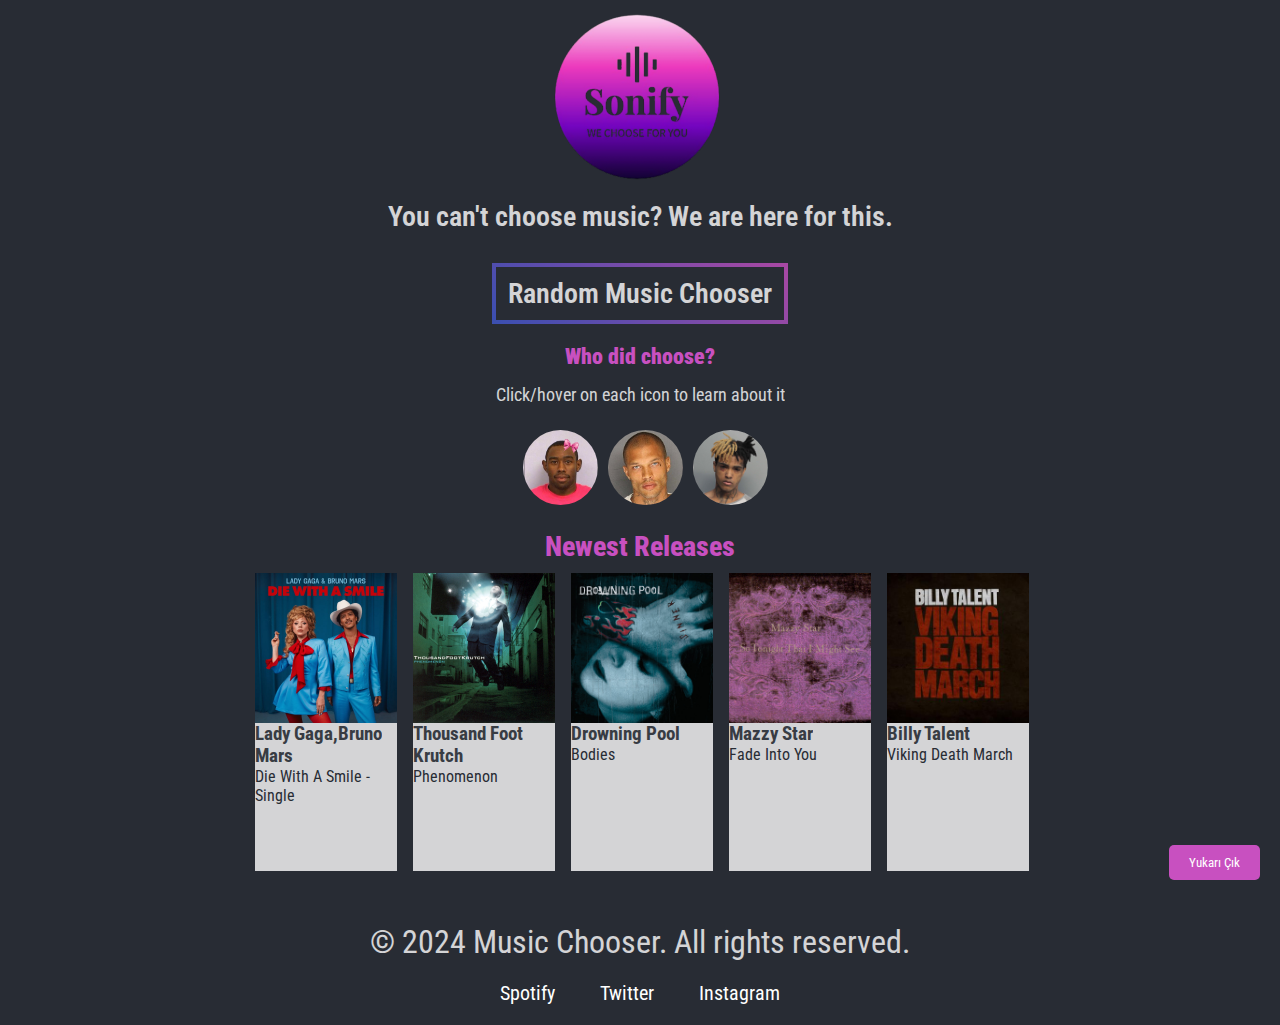
<file: index.html>
<!DOCTYPE html>
<html lang="en">
<head>
    <meta charset="UTF-8">
    <meta name="viewport" content="width=device-width, initial-scale=1.0">
    <link rel="stylesheet" href="style.css">
    <link rel="preconnect" href="https://fonts.googleapis.com">
    <link rel="preconnect" href="https://fonts.gstatic.com" crossorigin>
    <link href="https://fonts.googleapis.com/css2?family=Roboto+Condensed:ital,wght@0,100..900;1,100..900&display=swap" rel="stylesheet">
    <link rel="--JavaScript" href="">
    <title>Sonify - We choose for you</title>
</head>
<body>
    <header>   
        <a href="index.html" class="logo"></a>
    </header>
    <div class="text">
        <p class="text-p">You can't choose music? We are here for this.</p>
    </div>
    <div class="go-to-button"> 
        
         <a class="button" action="blank" href="generate/index.html">Random Music Chooser</a>
    </div>
    <div class="who-choose">
        <p class="who-choose-1">Who did choose?</p>
        <p id="hover-text" class="who-choose-2">Click/hover on each icon to learn about it</p><!--JavaScript eklencek -->
        <div class="persons">
            <div id="a" class="person"></div>
            <div id="b" class="person"></div>
            <div id="c" class="person"></div>
        </div>
    </div>
    <div class="suggest">
        <p class="suggest-p">Newest Releases</p>
        <div class="suggestions">
            <div class="block">
                <a href="https://open.spotify.com/intl-tr/track/2plbrEY59IikOBgBGLjaoe?si=9fea2bb0457e4196">
                <div id="block-1" class="photo"></div>
                <div class="info">
                    <h3>Lady Gaga,Bruno Mars</h3>
                    <p>Die With A Smile - Single</p>
                </div>
                </a>
            </div>
            <div class="block">
                <a href="https://open.spotify.com/intl-tr/track/3b6uenXXbpCRxXyzFzWi3J?si=2176dbd00ee44d3a">
                <div id="block-2" class="photo"></div>
                <div class="info">
                    <h3>Thousand Foot Krutch</h3>
                    <p>Phenomenon</p>
                </div>
                </a>
            </div>
            <div class="block">
            <a href="https://open.spotify.com/intl-tr/track/7CpbhqKUedOIrcvc94p60Y?si=99d7f08403ce4bb1">
                <div id="block-3" class="photo"></div>
                <div class="info" >
                    <h3>Drowning Pool</h3>
                    <p>Bodies</p>
                </div>
            </a>
            </div>
            <div class="block">
                <a href="https://open.spotify.com/intl-tr/track/1LzNfuep1bnAUR9skqdHCK?si=d19983e7ec604b49">
                <div id="block-4"class="photo"></div>
                <div class="info">
                    <h3>Mazzy Star</h3>
                    <p>Fade Into You</p>
                </div>
                </a>
            </div>
            <div class="block">
                <a href="https://open.spotify.com/intl-tr/track/6l78mUZ86r0NrfRgni0LuM?si=1e0165076e5648ea">
                <div id="block-5" class="photo"></div>
                <div class="info">
                    <h3>Billy Talent</h3>
                    <p>Viking Death March</p>
                </div>
                </a>
            </div>
        </div>
    </div>
    <footer>
        <div class="footer-content">
          <p>&copy; 2024 Music Chooser. All rights reserved.</p>
          <ul class="social-links">
            <li><a href="https://open.spotify.com/playlist/7BM3BcP6PducqrmLVdJPOD?si=4ee660aacea9494c">Spotify</a></li>
            <li><a href="https://x.com/finkd">Twitter</a></li>
            <li><a href="https://www.instagram.com/ursulolita/?hl=en">Instagram</a></li>
            
          </ul>
          <button id="scrollToTop" class="scroll-top-btn">Yukarı Çık</button>
        </div>
      </footer>
      <script src="scritp.js"></script>
</body>
</html>
</file>
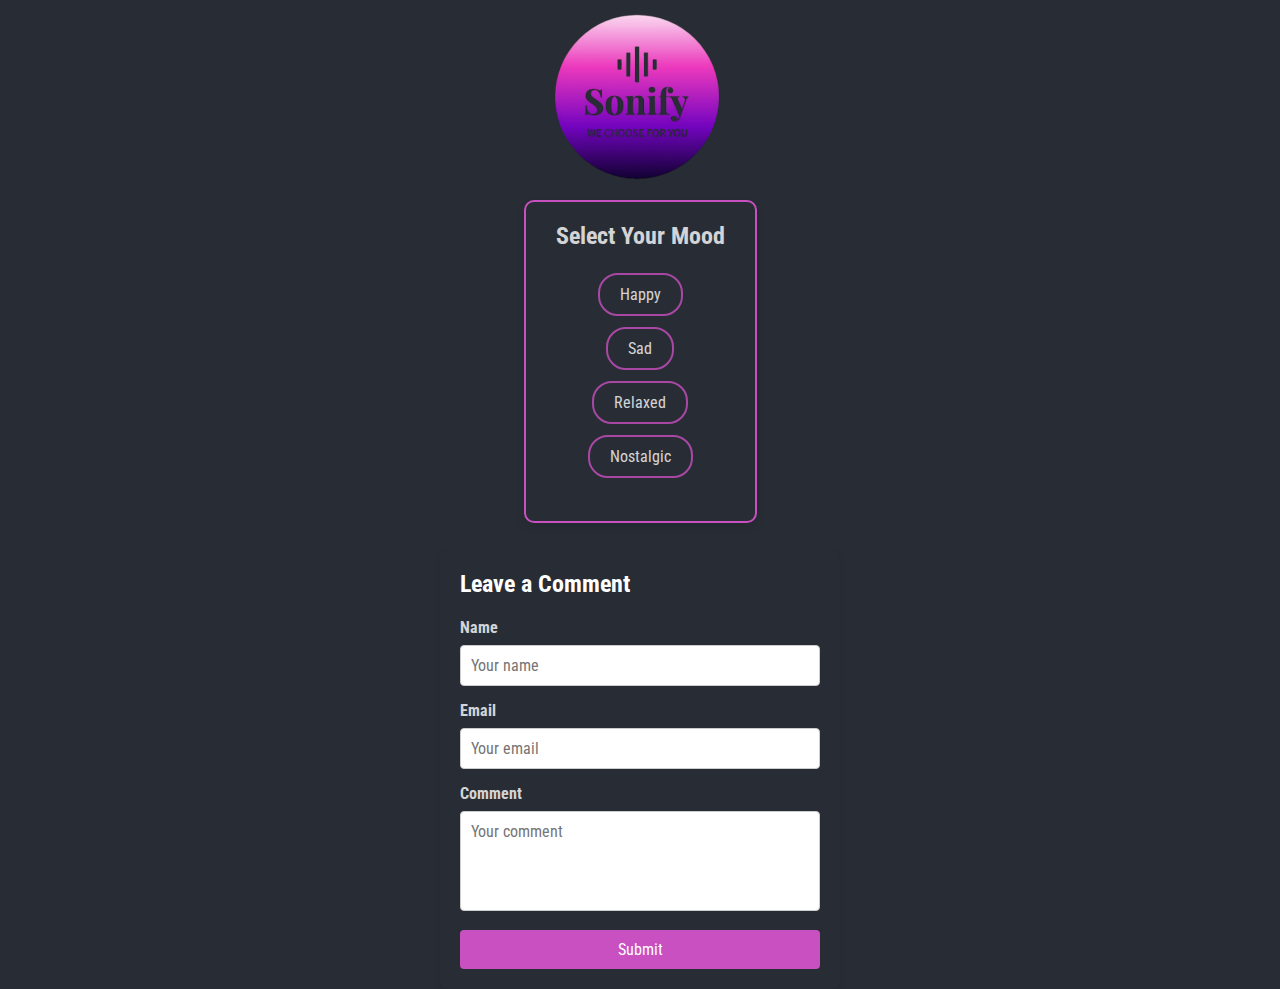
<file: generate/index.html>
<!DOCTYPE html>
<html lang="en">
<head>
    <meta charset="UTF-8">
    <meta name="viewport" content="width=device-width, initial-scale=1.0">
    <link rel="stylesheet" href="style.css">
    <link rel="preconnect" href="https://fonts.googleapis.com">
    <link rel="preconnect" href="https://fonts.gstatic.com" crossorigin>
    <link href="https://fonts.googleapis.com/css2?family=Roboto+Condensed:ital,wght@0,100..900;1,100..900&display=swap" rel="stylesheet">
    <title>Let's Generate</title>
</head>
<body>
    <header>   
        <a href="../index.html" class="logo"></a>
    </header>
    <div class="mood-filter-container">
        <h2>Select Your Mood</h2>
        <form>
          <div class="mood-option">
            <input type="radio" id="happy" name="mood" value="happy">
            <label id="mylabel" for="happy">Happy</label>
          </div>
          <div class="mood-option">
            <input type="radio" id="sad" name="mood" value="sad">
            <label onclick="" id="mylabel1" for="sad">Sad</label>
          </div>
          <div class="mood-option">
            <input type="radio" id="relaxed" name="mood" value="relaxed">
            <label onclick="" id="mylabel2" for="relaxed">Relaxed</label>
          </div>
          <div class="mood-option">
            <input type="radio" id="nostalgic" name="mood" value="nostalgic">
            <label onclick="" id="mylabel3" for="nostalgic">Nostalgic</label>
          </div>
          
        </form>
      </div>
      <div id="suggest" class="suggest">
        <div class="suggestions">
            <div class="block">
                <div id="block-1" class="photo"></div>
                <div class="info">
                    <p id="p">Die With A Smile - Single</p>
                </div>
                </a>
            </div>
            <div class="block">
              <div id="block-2" class="photo"></div>
              <div class="info">
                  <p id="p-1">Phenomenon</p>
              </div>
              </a>
          </div>
          </div>
          </div>
          <form id="comment-form" class="comment-form" action="save_comment.php" method="POST">
            <h2>Leave a Comment</h2>
            <label for="name">Name</label>
            <input type="text" id="name" name="name" placeholder="Your name" required>
        
            <label for="email">Email</label>
            <input type="email" id="email" name="email" placeholder="Your email" required>
        
            <label for="comment">Comment</label>
            <textarea id="comment" name="comment" placeholder="Your comment" required></textarea>
        
            <button onclick="myFunction()" href="index.html" type="submit">Submit</button>
          </form>
      <script src="script.js">
        function myFunction() {
  alert("Gonderildi");
}
      </script>
</body>
</html>
</file>
<file: style.css>
body::-webkit-scrollbar {
    width: 8px; /* Width of the scrollbar */
  }

body::-webkit-scrollbar-thumb {
    background: linear-gradient(43deg, #4158D0, #C850C0);
    border-radius: 10px; /* Smooth, rounded edges */
  }
  
body::-webkit-scrollbar-track {
    background: rgba(255, 255, 255, 0.1);
    border-radius: 10px;
  }
body{
    scroll-behavior: smooth;
    overflow-y: scroll;
    background-color: #282C34;
  }

* {
    margin: 0;
    padding: 0;
    box-sizing: border-box;
    font-family: "Roboto Condensed", sans-serif;
}
a{
    text-decoration: none;
}
header {
    display: flex;
    justify-content: center; 
    align-items: center;     
    
}
.logo{
    background-image: url(images/logo.png);
    height: 200px;
    width: 200px;
    background-position: center;
    background-size: cover;
}

.text{
    display: flex;
    justify-content: center; 
    align-items: center; 
      
}
.text-p{
    font-size: 28px;
    font-weight: 600;
    color:white;
    opacity: 0.8;
}
.go-to-button{
    display: flex;
    justify-content: center; 
    align-items: center;
    margin-top:30px;
}

.button{
    font-size: 28px;
    font-weight: 600;
    color:white;
    opacity: 0.8;
    text-decoration: none;
    border: 4px solid transparent;
    
    padding: 10px 12px;
    background-color: transparent; 
    cursor: pointer; 
    background-clip: padding-box; 
    border-image: linear-gradient(43deg, #4158D0, #C850C0) 1; 
    transition: all 0.3s ease; 
}
.button:hover {
    background-color: #C850C0; /* Background color on hover */
}

.who-choose{
    margin-top: 20px;
    display: flex;
    flex-direction: column;
    justify-content: center; 
    align-items: center; 
    
}
.who-choose-1{
    color: #C850C0;
    font-weight: 900;
    font-size: 22px;
}
.who-choose-2{
    margin-top: 15px;
    font-size: 18px;
    color: white;
    opacity: 0.8;
    transition: 0.4s;
}
.persons{
    margin-top: 25px;
    display: flex;
    flex-direction: row;
    justify-content: center; 
    align-items: center; 
}
.person{
    height: 75px;
    width: 75px;
    background-position: center;
    background-size: cover;
    
    margin-left: 10px;
    border:1px transparent solid;
    border-radius: 50%;
}
#a{
    background-image: url(images/10682776.jpg);
}
#b{
    background-image: url(images/Jeremy_Meeks_Mug_Shot.jpg);

}
#c{
    background-image: url(images/Xxxtentacion_mugshot.jpg);
}
.person:hover{
    border:2px #C850C0 solid;
    transition:  0.2s; 

}
.suggest{
    margin-top: 25px;
    display: flex;
    flex-direction: column;
    justify-content: center; 
    align-items: center; 
}
.suggest-p{
    color:#C850C0;
    font-size: 28px;
    font-weight: 800;
    
}
.suggestions{
    margin-top: 10px;
    display: flex;
    flex-direction: row;
    justify-content: center; 
    align-items: center; 
}
.block{
    width: 150px;
    height: 300px;
    border: 1 transparent solid;
    border-radius: 6px;
    margin-left: 8px;
}
.block:hover{
    border:2px #C850C0 solid;
    transition: all 0.2s ease; 
}
.photo{
    width: 142px;
    margin-left: 2px;
    height: 150px;
    background-position: center;
    background-size: cover;
}
#block-1{
    background-image: url(images/600x600bf-60.jpg);
}
#block-2{
    background-image: url(images/1200x1200bf-60.jpg);
}
#block-3{
    background-image: url(images/ab67616d0000b27326d45b50f2016fed43d54320.jpeg);
}
#block-4{
    background-image: url(images/ab67616d0000b27389a392107ebd79818022b3ea.jpeg);
}
#block-5{
    background-image: url(images/Viking_Death_March.jpg);
}
.info{
    background-color: white;
    margin-left: 2px;
    opacity: 0.8;
    width: 142px;
    height: 148px;
}
.info h3{
    color:#282C34;
    opacity: 0.9;
}
.info p{
    color:#282C34
}
footer {
    margin-top: 30px;
    color: white; /* Text color */
    text-align: center; /* Center align text */
    padding: 20px 0; /* Vertical padding */
    
}
  
  .footer-content {
    display: flex;
    flex-direction: column;
    align-items: center;
  }
  
  footer p {
    margin: 0;
    font-size: 32px;
    opacity: 0.8;
  }
  
  .social-links {
    list-style: none;
    padding: 0;
    margin-top:20px;
    display: flex;
    gap: 15px; /* Space between social media links */
  }
  
  .social-links li a {
    text-decoration: none;
    color: white;
    font-size: 20px;
    margin:0px 15px;
    transition: color 0.3s ease;
  }
  .scroll-top-btn {
    position: fixed;
    bottom: 20px;
    right: 20px;
    padding: 10px 20px;
    background-color: #C850C0;
    color: white;
    border: none;
    border-radius: 5px;
    display: none;
    cursor: pointer;
    z-index: 9999; /* Öne çıkar */
    opacity: 1; /* Tam görünür */
  }
  
  .scroll-top-btn:hover {
    background-color: #C850C0;
    transition: 0.3s;
    opacity: 0.7;
  }
  .social-links li a:hover {
    color: #C850C0; /* Neon-like hover effect */
  }
</file>
<file: generate/style.css>
body::-webkit-scrollbar {
    width: 8px; /* Width of the scrollbar */
  }

body::-webkit-scrollbar-thumb {
    background: linear-gradient(43deg, #4158D0, #C850C0);
    border-radius: 10px; /* Smooth, rounded edges */
  }
  
body::-webkit-scrollbar-track {
    background: rgba(255, 255, 255, 0.1);
    border-radius: 10px;
  }
body{
    scroll-behavior: smooth;
    overflow-y: scroll;
    background-color: #282C34;
  }

* {
    margin: 0;
    padding: 0;
    box-sizing: border-box;
    font-family: "Roboto Condensed", sans-serif;
}
a{
    text-decoration: none;
}
header {
    display: flex;
    justify-content: center; 
    align-items: center;     
    
}
.logo{
    background-image: url(../images/logo.png);
    height: 200px;
    width: 200px;
    background-position: center;
    background-size: cover;
}
body {
    display: flex;
    flex-direction: column;
    
    align-items: center;
    
  }
  
  .mood-filter-container {
    background: #282C34;
    padding: 20px 30px;
    border-radius: 10px;
    border: 2px solid #C850C0;
    box-shadow: 0 4px 10px rgba(0, 0, 0, 0.1);
    text-align: center;
    max-width: 400px;
  }
  
  .mood-filter-container h2 {
    margin-bottom: 20px;
    color: white;
    opacity: 0.8;
  }
  
  .mood-option {
    margin: 35px 0;
  }
  
  .mood-option input[type="radio"] {
    display: none;
  }
  
  .mood-option label {
    padding: 10px 20px;
    border: 2px solid #C850C0;
    border-radius: 20px;
    font-size: 16px;
    cursor: pointer;
    transition: all 0.3s ease;
  }
  
  .mood-option input[type="radio"]:checked + label {
    background-color: #4caf50;
    color: #fff;
    border-color: #4caf50;
    box-shadow: 0 4px 6px rgba(76, 175, 80, 0.3);
  }
  
  .mood-option label:hover {
    background-color: #C850C0;
    border-color: #4caf50;
  }
  label{
    color: white;
    opacity: 0.8;
  }
  .suggest{
    visibility: hidden;
    margin-top: 25px;
    display: flex;
    flex-direction: column;
    justify-content: center; 
    align-items: center; 
}
.suggest-p{
    color:#C850C0;
    font-size: 28px;
    font-weight: 800;
    
}
.suggestions{
    margin-top: 10px;
    display: flex;
    flex-direction: row;
    justify-content: center; 
    align-items: center; 
}
.block{
    width: 200px;
    height: 200px;
    border: 1 transparent solid;
    border-radius: 6px;
    margin-left: 8px;
}

.photo{
    width: 200px;
    margin-left: 2px;
    height: 200px;
    background-position: center;
    background-size: cover;
}

.info p{
    color:white;
    opacity: 0.9;
    font-size: 26px;
}
.comment-form {
  position: absolute;
  top:550px;
  background: #282C34;
  padding: 20px;
  border-radius: 8px;
  box-shadow: 0 4px 6px rgba(0, 0, 0, 0.1);
  width: 100%;
  max-width: 400px;
}

.comment-form h2 {
  margin-bottom: 20px;
  font-size: 24px;
  color: white;
}

.comment-form label {
  display: block;
  margin-bottom: 8px;
  font-weight: bold;
  color: white;
}

.comment-form input, .comment-form textarea {
  width: 100%;
  padding: 10px;
  margin-bottom: 15px;
  border: 1px solid #ccc;
  border-radius: 4px;
  font-size: 16px;
}

.comment-form textarea {
  resize: none;
  height: 100px;
}

.comment-form button {
  width: 100%;
  padding: 10px;
  background-color: #C850C0;
  color: #fff;
  border: none;
  border-radius: 4px;
  font-size: 16px;
  cursor: pointer;
  transition: background-color 0.3s ease;
}

.comment-form button:hover {
  background-color: #0056b3;
}
</file>
